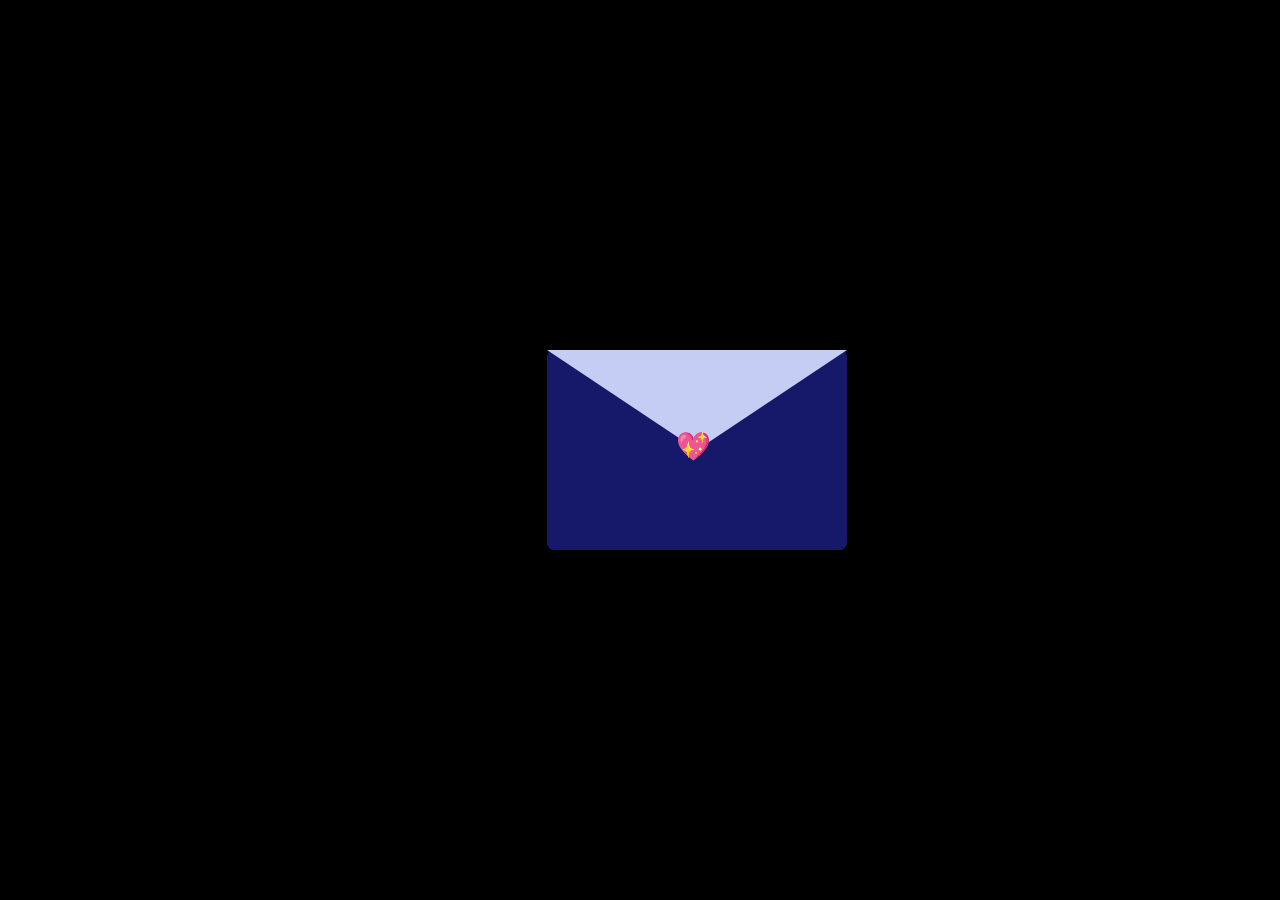
<file: index.html>
<!DOCTYPE html>

<html> 

    <head> 
        <meta name="Author" content="Luong"> 
        <meta name="Description" content = "" >
    </head>

    
    <link rel="stylesheet" href="style.css">;
    <link rel="stylesheet" href="background1.css">;


    <body> 
        <canvas id = "heart"> trinh duyet khong ho tro canvas</canvas>
        <div class="snowflakes" aria-hidden="true">
  <div class="snowflake">❅</div>
  <div class="snowflake">❆</div>
  <div class="snowflake">❅</div>
  <div class="snowflake">❆</div>
  <div class="snowflake">❅</div>
  <div class="snowflake">❆</div>
  <div class="snowflake">❅</div>
  <div class="snowflake">❆</div>
  <div class="snowflake">❅</div>
  <div class="snowflake">❆</div>
</div>

<div style="display: flex; justify-content: center; align-items: center; height: 100vh;">
    <a href="totinh.html" style="font-size: 80px; text-decoration: none;">🎁</a>
</div>
        

        <div class="envelope" onclick="toggleEnvelope()">
            <div class="back"></div>
            <div class="letter">
                <h3>💌 Thư của Min Min</h3>
                <p>Mời Min Min nhấn zào đeyy</p>
                <div style="text-align: center;">
                     <a href="totinh.html">🎁</a>
                </div>
            </div>
            <div class="infront"></div>
            <div class="flap"></div>
            <div class="heart">💖</div>
        </div>

        <script>
            function toggleEnvelope() {
                document.querySelector('.envelope').classList.toggle('open');
        }
        </script>
    </body>

</html>
</file>
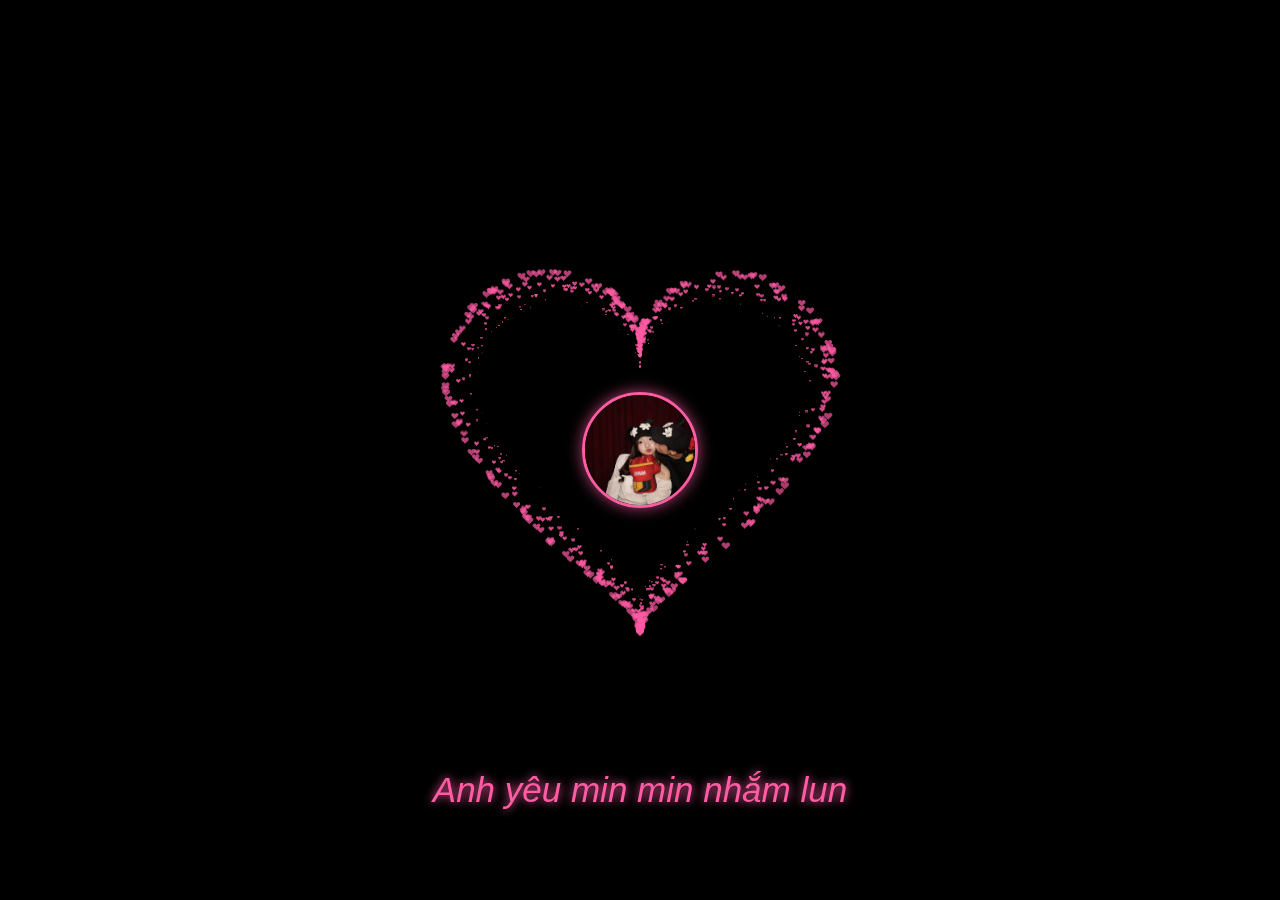
<file: totinh.html>
<!DOCTYPE HTML PUBLIC "-//W3C//DTD HTML 4.0 Transitional//EN">
<HTML>
<HEAD>
  <TITLE>Dành cho Min Min</TITLE>
  <style>
    html, body {
      height: 100%;
      padding: 0;
      margin: 0;
      background: #000;
      display: flex;
      flex-direction: column;
      justify-content: center;
      align-items: center;
      overflow: hidden;
      font-family: 'Tahoma', sans-serif;
    }

    /* Lớp nền trái tim rơi */
    .heart-drop {
      position: fixed;
      top: -10%;
      color: #ff5ca4;
      font-size: 20px;
      z-index: 0;
      user-select: none;
      animation: fall linear infinite;
    }

    @keyframes fall {
      to { transform: translateY(110vh) rotate(360deg); }
    }

    .box {
      width: 100%;
      height: 100%;
      position: absolute;
      display: flex;
      justify-content: center;
      align-items: center;
      z-index: 1;
    }

    canvas {
      position: absolute;
      width: 100%;
      height: 100%;
    }

    /* ĐỊNH DẠNG HÌNH ẢNH Ở GIỮA */
    .heart-image-link {
        position: absolute;
        z-index: 10; 
        display: flex;
        justify-content: center;
        align-items: center;
        text-decoration: none;
        /* Hiệu ứng đập cùng nhịp với trái tim (1.3s) */
        animation: animate 1.3s infinite;
    }

    .heart-avatar {
        width: 110px; /* Chỉnh cỡ ảnh tại đây */
        height: 110px;
        object-fit: cover;
        border-radius: 50%;
        border: 3px solid #FF5CA4;
        box-shadow: 0 0 15px rgba(255, 92, 164, 0.7);
    }

    #pinkboard {
      animation: animate 1.3s infinite;
    }

    @keyframes animate {
      0% { transform: scale(1); }
      30% { transform: scale(.8); }
      60% { transform: scale(1.2); }
      100% { transform: scale(1); }
    }

    .center-text {
      position: absolute;
      bottom: 10%;
      width: 100%;
      color: #FF5CA4;
      font-size: 35px;
      font-style: italic;
      text-align: center;
      z-index: 2;
      text-shadow: 0 0 10px #ff5ca4;
      transition: opacity 1s ease-in-out;
    }
  </style>
</HEAD>

<BODY>
  <div class="box">
    <canvas id="pinkboard"></canvas>
    
    <a href="anh.jpg" class="heart-image-link">
        <img src="anh.jpg" alt="Min Min" class="heart-avatar">
    </a>
  </div>

  <div id="text-effect" class="center-text">Anh yêu min min nhắm lun</div>

  <script>
    /* --- 1. Hiệu ứng Trái tim rơi --- */
    function createHeart() {
      const heart = document.createElement('div');
      heart.classList.add('heart-drop');
      heart.innerHTML = '❤️';
      heart.style.left = Math.random() * 100 + "vw";
      heart.style.animationDuration = Math.random() * 3 + 2 + "s";
      heart.style.opacity = Math.random();
      heart.style.fontSize = Math.random() * 20 + 10 + "px";
      document.body.appendChild(heart);
      setTimeout(() => { heart.remove(); }, 5000);
    }
    setInterval(createHeart, 200);

    /* --- 2. Hiệu ứng đổi chữ --- */
    const textElement = document.getElementById('text-effect');
    setTimeout(() => {
      textElement.style.opacity = 0;
      setTimeout(() => {
        textElement.innerHTML = "Anh yêu Min Min cụa a nhắmmm";
        textElement.style.opacity = 1;
      }, 1000);
    }, 4000); 

    /* --- 3. Phần Canvas (Giữ nguyên logic của bạn) --- */
    var settings = { particles: { length: 2000, duration: 2, velocity: 100, effect: -1.3, size: 13 } };
    (function(){var b=0;var c=["ms","moz","webkit","o"];for(var a=0;a<c.length&&!window.requestAnimationFrame;++a){window.requestAnimationFrame=window[c[a]+"RequestAnimationFrame"];window.cancelAnimationFrame=window[c[a]+"CancelAnimationFrame"]||window[c[a]+"CancelRequestAnimationFrame"]}if(!window.requestAnimationFrame){window.requestAnimationFrame=function(h,e){var d=new Date().getTime();var f=Math.max(0,16-(d-b));var g=window.setTimeout(function(){h(d+f)},f);b=d+f;return g}}if(!window.cancelAnimationFrame){window.cancelAnimationFrame=function(d){clearTimeout(d)}}}());
    var Point = (function() {
      function Point(x, y) { this.x = (typeof x !== 'undefined') ? x : 0; this.y = (typeof y !== 'undefined') ? y : 0; }
      Point.prototype.clone = function() { return new Point(this.x, this.y); };
      Point.prototype.length = function(length) { if (typeof length == 'undefined') return Math.sqrt(this.x * this.x + this.y * this.y); this.normalize(); this.x *= length; this.y *= length; return this; };
      Point.prototype.normalize = function() { var length = this.length(); this.x /= length; this.y /= length; return this; };
      return Point;
    })();
    var Particle = (function() {
      function Particle() { this.position = new Point(); this.velocity = new Point(); this.acceleration = new Point(); this.age = 0; }
      Particle.prototype.initialize = function(x, y, dx, dy) { this.position.x = x; this.position.y = y; this.velocity.x = dx; this.velocity.y = dy; this.acceleration.x = dx * settings.particles.effect; this.acceleration.y = dy * settings.particles.effect; this.age = 0; };
      Particle.prototype.update = function(deltaTime) { this.position.x += this.velocity.x * deltaTime; this.position.y += this.velocity.y * deltaTime; this.velocity.x += this.acceleration.x * deltaTime; this.velocity.y += this.acceleration.y * deltaTime; this.age += deltaTime; };
      Particle.prototype.draw = function(context, image) { function ease(t) { return (--t) * t * t + 1; } var size = image.width * ease(this.age / settings.particles.duration); context.globalAlpha = 1 - this.age / settings.particles.duration; context.drawImage(image, this.position.x - size / 2, this.position.y - size / 2, size, size); };
      return Particle;
    })();
    var ParticlePool = (function() {
      var particles, firstActive = 0, firstFree = 0, duration = settings.particles.duration;
      function ParticlePool(length) { particles = new Array(length); for (var i = 0; i < particles.length; i++) particles[i] = new Particle(); }
      ParticlePool.prototype.add = function(x, y, dx, dy) { particles[firstFree].initialize(x, y, dx, dy); firstFree++; if (firstFree == particles.length) firstFree = 0; if (firstActive == firstFree) firstActive++; if (firstActive == particles.length) firstActive = 0; };
      ParticlePool.prototype.update = function(deltaTime) { var i; if (firstActive < firstFree) { for (i = firstActive; i < firstFree; i++) particles[i].update(deltaTime); } if (firstFree < firstActive) { for (i = firstActive; i < particles.length; i++) particles[i].update(deltaTime); for (i = 0; i < firstFree; i++) particles[i].update(deltaTime); } while (particles[firstActive].age >= duration && firstActive != firstFree) { firstActive++; if (firstActive == particles.length) firstActive = 0; } };
      ParticlePool.prototype.draw = function(context, image) { var i; if (firstActive < firstFree) { for (i = firstActive; i < firstFree; i++) particles[i].draw(context, image); } if (firstFree < firstActive) { for (i = firstActive; i < particles.length; i++) particles[i].draw(context, image); for (i = 0; i < firstFree; i++) particles[i].draw(context, image); } };
      return ParticlePool;
    })();
    (function(canvas) {
      var context = canvas.getContext('2d'), particles = new ParticlePool(settings.particles.length), particleRate = settings.particles.length / settings.particles.duration, time;
      function pointOnHeart(t) { return new Point(160 * Math.pow(Math.sin(t), 3), 130 * Math.cos(t) - 50 * Math.cos(2 * t) - 20 * Math.cos(3 * t) - 10 * Math.cos(4 * t) + 25); }
      var image = (function() {
        var canvas = document.createElement('canvas'), context = canvas.getContext('2d');
        canvas.width = settings.particles.size; canvas.height = settings.particles.size;
        function to(t) { var point = pointOnHeart(t); point.x = settings.particles.size / 2 + point.x * settings.particles.size / 350; point.y = settings.particles.size / 2 - point.y * settings.particles.size / 350; return point; }
        context.beginPath(); var t = -Math.PI; var point = to(t); context.moveTo(point.x, point.y);
        while (t < Math.PI) { t += 0.01; point = to(t); context.lineTo(point.x, point.y); }
        context.closePath(); context.fillStyle = '#FF5CA4'; context.fill();
        var image = new Image(); image.src = canvas.toDataURL(); return image;
      })();
      function render() {
        requestAnimationFrame(render);
        var newTime = new Date().getTime() / 1000, deltaTime = newTime - (time || newTime); time = newTime;
        context.clearRect(0, 0, canvas.width, canvas.height);
        var amount = particleRate * deltaTime;
        for (var i = 0; i < amount; i++) {
          var pos = pointOnHeart(Math.PI - 2 * Math.PI * Math.random());
          var dir = pos.clone().length(settings.particles.velocity);
          particles.add(canvas.width / 2 + pos.x, canvas.height / 2 - pos.y, dir.x, -dir.y);
        }
        particles.update(deltaTime); particles.draw(context, image);
      }
      function onResize() { canvas.width = canvas.clientWidth; canvas.height = canvas.clientHeight; }
      window.onresize = onResize;
      setTimeout(function() { onResize(); render(); }, 10);
    })(document.getElementById('pinkboard'));
  </script>
</BODY>
</HTML>
</file>
<file: style.css>
html, body {
    height: 100%;

    background: #000;
}

canvas {
    position: absolute;

    width: 100%;

    height: 100%;

    background: #000;
}

body {
  display: flex;
  justify-content: center;
  align-items: center;
  height: 100vh;
  background: #f4f6fb;
  font-family: Arial, sans-serif;
}

/* ===== Envelope container ===== */
.envelope {
  position: relative;
  width: 300px;
  height: 200px;
  cursor: pointer;
}

/* ===== Back ===== */
.back {
  position: absolute;
  width: 100%;
  height: 100%;
  background: #104e5c;
  border-radius: 8px;
  z-index: 1;
}

.infront {
    position: absolute;
    width: 100%;
    height: 100%;
    background: #161869;
    border-radius: 8px;
    z-index: 4;
}

.heart {
    position: absolute;
    top: 80px;
    left: 43%;
    font-size: 28px;
    z-index: 6;
}

/* ===== Letter ===== */
.letter {
  position: absolute;
  width: 90%;
  height: 80%;
  background: white;
  left: 5%;
  bottom: 10px;
  transition: transform 0.8s ease;
  border-radius: 6px;
  padding: 20px;
  box-sizing: border-box;
  z-index: 3;
}

/* ===== Flap ===== */
.flap {
  position: absolute;
  top: 0;
  width: 0;
  height: 0;
  border-left: 150px solid transparent;
  border-right: 150px solid transparent;
  border-top: 100px solid #c6cdf5;
  transform-origin: top;
  transition: transform 0.8s ease;
  transform: rotateX(0deg) translateZ(1px);
  z-index: 5;
}

/* ===== Open state ===== */
.envelope.open .flap {
  transform: rotateX(180deg);
  transform: rotateX(180deg) translateZ(-1px);
  z-index: 2;
}

.envelope.open .letter {
  transform: translateY(-180px);
  transition-delay: 1s;
}
</file>
<file: background1.css>
/* Tạo lớp nền tối cho trang */
body {
  background-color: #0b1011; /* Màu đêm đông */
  margin: 0;
  overflow: hidden; /* Ngăn hiện thanh cuộn */
  height: 100vh;
}

/* Các bông tuyết */
.snowflake {
  color: #fff;
  font-size: 1em;
  font-family: Arial, sans-serif;
  text-shadow: 0 0 5px rgba(255,255,255,1);
  position: fixed;
  top: -10%;
  z-index: 9999;  
  user-select: none;
  cursor: default;
  animation-name: snowflakes-fall, snowflakes-shake;
  animation-duration: 10s, 3s;
  animation-timing-function: linear, ease-in-out;
  animation-iteration-count: infinite, infinite;
  animation-play-state: running, running;
}

/* Hiệu ứng rơi */
@keyframes snowflakes-fall {
  0% { top: -10%; }
  100% { top: 100%; }
}

/* Hiệu ứng lắc lư */
@keyframes snowflakes-shake {
  0%, 100% { transform: translateX(0); }
  50% { transform: translateX(80px); }
}

/* Tạo nhiều bông tuyết ở các vị trí khác nhau */
.snowflake:nth-of-type(0) { left: 1%; animation-delay: 0s, 0s; }
.snowflake:nth-of-type(1) { left: 10%; animation-delay: 1s, 1s; }
.snowflake:nth-of-type(2) { left: 20%; animation-delay: 6s, 0.5s; }
.snowflake:nth-of-type(3) { left: 30%; animation-delay: 4s, 2s; }
.snowflake:nth-of-type(4) { left: 40%; animation-delay: 2s, 2s; }
.snowflake:nth-of-type(5) { left: 50%; animation-delay: 8s, 3s; }
.snowflake:nth-of-type(6) { left: 60%; animation-delay: 6s, 2s; }
.snowflake:nth-of-type(7) { left: 70%; animation-delay: 2.5s, 1s; }
.snowflake:nth-of-type(8) { left: 80%; animation-delay: 1s, 0s; }
.snowflake:nth-of-type(9) { left: 90%; animation-delay: 3s, 1.5s; }
</file>
